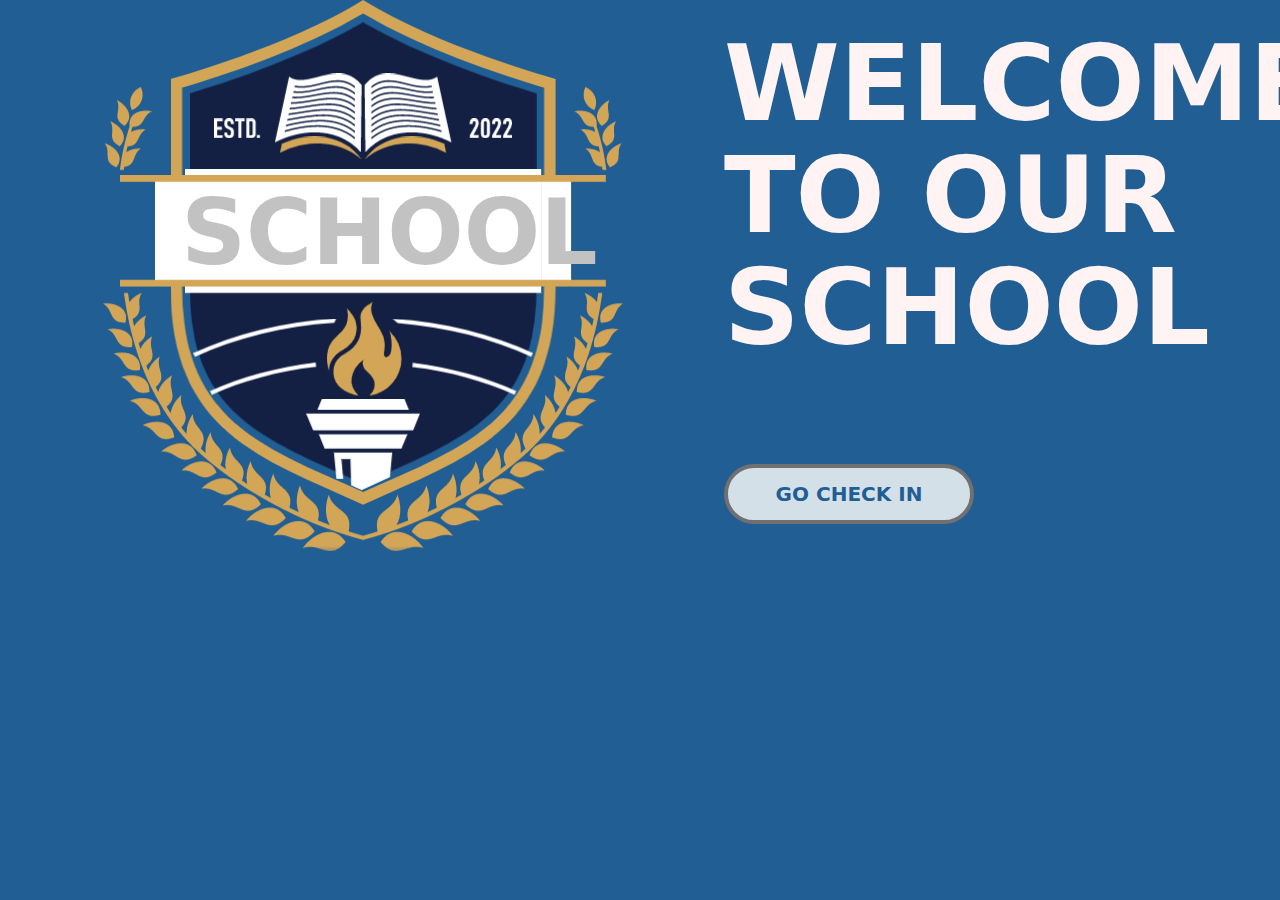
<file: index.html>
<!DOCTYPE html>
<html lang="en">
  <head>
    <meta charset="UTF-8" />
    <link rel="icon" type="image/svg+xml" href="/vite.svg" />
    <meta name="viewport" content="width=device-width, initial-scale=1.0" />

    <title>Vite App</title>

    <link rel="stylesheet" href="./style.css" />
  </head>

  <body class="bg-[#215E94] w-screen h-screen">
    <div class="flex flex-row justify-center items-center">
      <div class="relative">
        <img src="./assets/Logo.png" alt="Logo" class="relative" />
        <h1
          class="absolute top-[30%] left-[15%] text-[#C2C2C2] font-bold text-[90px]"
        >
          SCHOOL
        </h1>
      </div>
      <div class="w-[100px]"></div>
      <div>
        <h1
          class="text-[#FFF3F3] font-bold text-[105px] w-[453px] leading-[7rem]"
        >
          WELCOME TO OUR SCHOOL
        </h1>
        <div class="h-[100px]"></div>
        <a href="./pages/select.html">
          <div
            class="w-[250px] h-[60px] bg-[#d4e0e8] border-[4px] border-[#707070] rounded-full flex flex-row justify-center items-center"
          >
            <h1 class="text-[#215E94] font-bold text-[20px]">GO CHECK IN</h1>
          </div></a
        >
      </div>
    </div>
  </body>
</html>
</file>
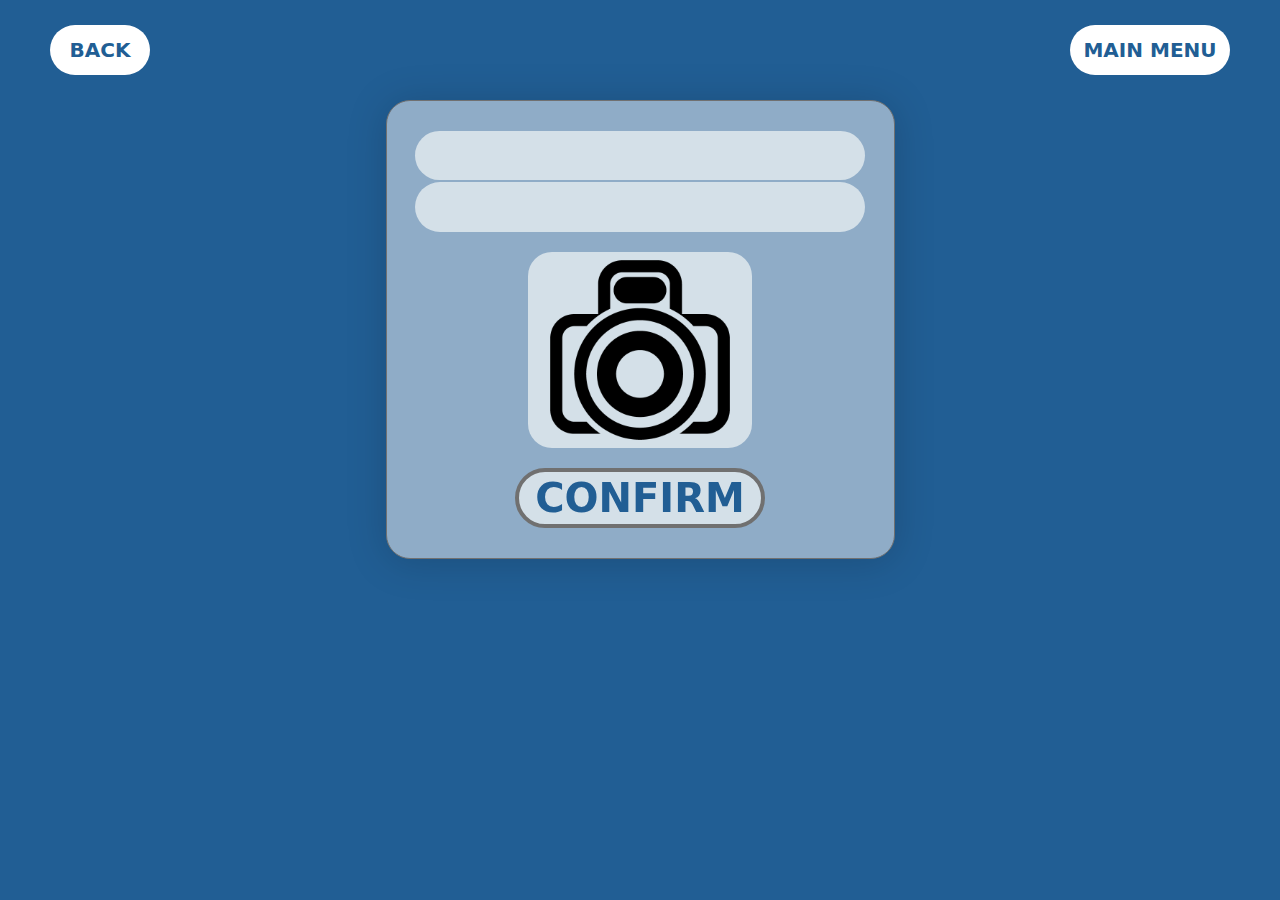
<file: pages/camera.html>
<!DOCTYPE html>
<html lang="en">
  <head>
    <meta charset="UTF-8" />
    <link rel="icon" type="image/svg+xml" href="/vite.svg" />
    <meta name="viewport" content="width=device-width, initial-scale=1.0" />

    <title>Vite App</title>
    <link rel="stylesheet" href="../style.css" />
  </head>
  <body class="bg-[#215E94] w-screen h-screen">
    <div
      class="h-[100px] w-full flex flex-row justify-between items-center px-[50px]"
    >
      <a href="../index.html">
        <div
          class="bg-white h-[50px] w-[100px] rounded-full flex flex-col justify-center items-center"
        >
          <h1 class="text-[#215E94] font-bold text-[20px]">BACK</h1>
        </div>
      </a>
      <a href="#">
        <div
          class="bg-white h-[50px] w-[160px] rounded-full flex flex-col justify-center items-center"
        >
          <h1 class="text-[#215E94] font-bold text-[20px]">MAIN MENU</h1>
        </div></a
      >
    </div>
    <div class="flex flex-row justify-center items-center">
      <div
        class="h-[459px] w-[509px] bg-[#8facc7] drop-shadow-[0_3px_19px_rgba(0,0,0,0.16)] border border-[#707070] rounded-3xl flex flex-col items-center p-[30px]"
      >
        <div
          class="w-[450px] h-[50px] bg-[#d4e0e8] rounded-full flex flex-row justify-between items-center px-[20px] mb-[2px]"
        ></div>
        <div
          class="w-[450px] h-[50px] bg-[#d4e0e8] rounded-full flex flex-row justify-between items-center px-[20px] mb-[20px]"
        ></div>
        <div
          class="w-[50%] h-[50%] bg-[#d4e0e8] rounded-3xl flex flex-row justify-between items-center px-[20px] mb-[20px]"
        >
          <img src="../assets/camers-2720eb40.png" alt="camera" />
        </div>
        <a href="#">
          <div
            class="w-[250px] h-[60px] bg-[#d4e0e8] border-[4px] border-[#707070] rounded-full flex flex-row justify-center items-center"
          >
            <h1 class="text-[#215E94] font-bold text-[40px]">CONFIRM</h1>
          </div>
        </a>
      </div>
    </div>
  </body>
</html>
</file>
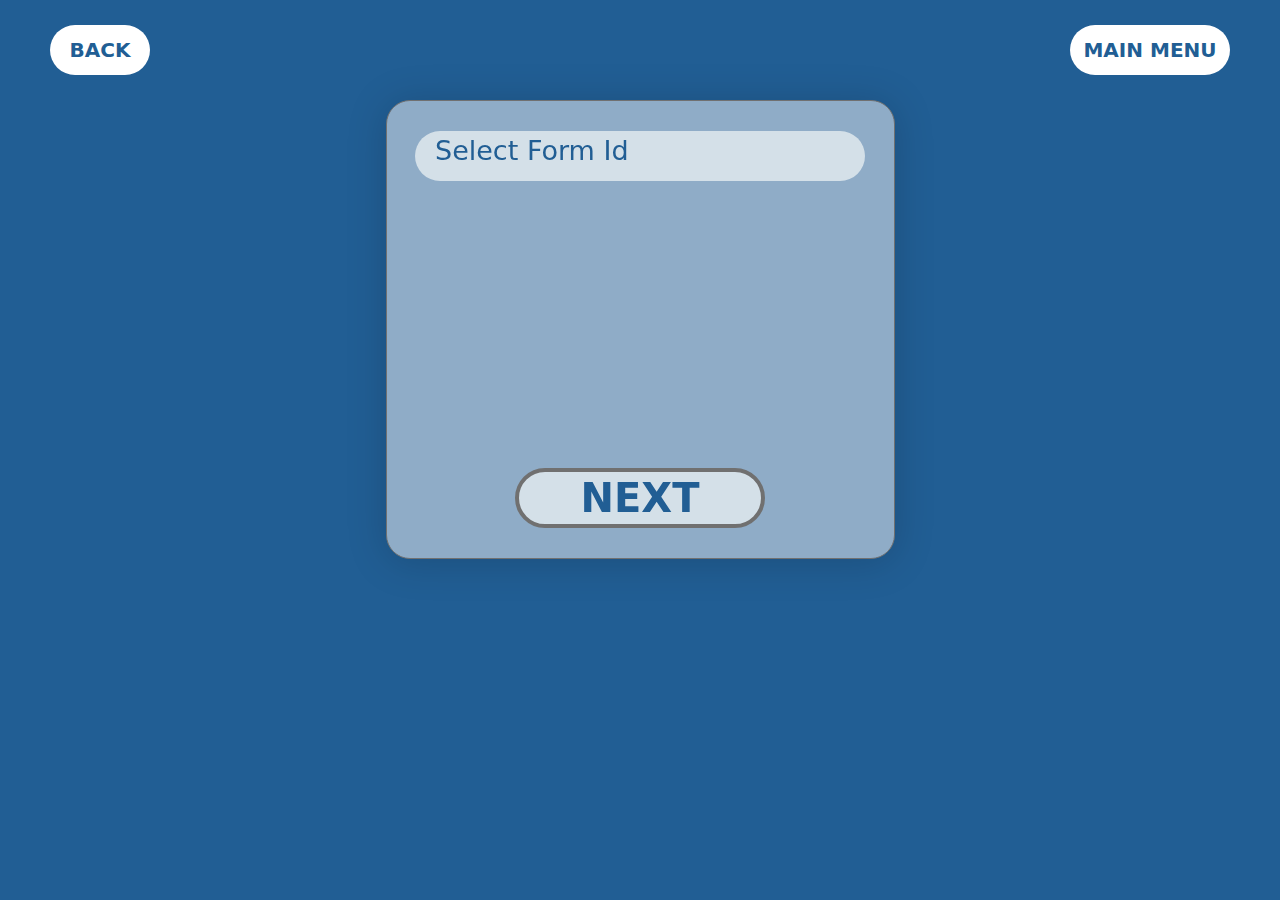
<file: pages/groupid.html>
<!DOCTYPE html>
<html lang="en">
  <head>
    <meta charset="UTF-8" />
    <link rel="icon" type="image/svg+xml" href="/vite.svg" />
    <meta name="viewport" content="width=device-width, initial-scale=1.0" />

    <title>Vite App</title>
    <link rel="stylesheet" href="../style.css" />
    <script src="../script.js"></script>
  </head>
  <body class="bg-[#215E94] w-screen h-screen">
    <div
      class="h-[100px] w-full flex flex-row justify-between items-center px-[50px]"
    >
    <a href="../index.html">
      <div
        class="bg-white h-[50px] w-[100px] rounded-full flex flex-col justify-center items-center"
      >
        <h1 class="text-[#215E94] font-bold text-[20px]">BACK</h1>
      </div>
    </a>
    <a href="#">
        <div
          class="bg-white h-[50px] w-[160px] rounded-full flex flex-col justify-center items-center"
        >
          <h1 class="text-[#215E94] font-bold text-[20px]">MAIN MENU</h1>
        </div></a
      >
    </div>
    <div class="flex flex-row justify-center items-center">
      <div
        class="h-[459px] w-[509px] bg-[#8facc7] drop-shadow-[0_3px_19px_rgba(0,0,0,0.16)] border border-[#707070] rounded-3xl flex flex-col justify-between items-center p-[30px]"
      >
        <div class="dropdown">
          <div class="dropdown-toggle" onclick="toggleDropdown()">
            Select Form Id
          </div>
          <div class="dropdown-menu" id="myDropdown"></div>
        </div>
        <a href="./student.html">
          <div
            class="w-[250px] h-[60px] bg-[#d4e0e8] border-[4px] border-[#707070] rounded-full flex flex-row justify-center items-center"
          >
            <h1 class="text-[#215E94] font-bold text-[40px]">NEXT</h1>
          </div></a
        >
      </div>
    </div>
    <script>
      function getParameterByName(name, url) {
        if (!url) url = window.location.href;
        name = name.replace(/[\[\]]/g, "\\$&");
        var regex = new RegExp("[?&]" + name + "(=([^&#]*)|&|#|$)"),
          results = regex.exec(url);
        if (!results) return null;
        if (!results[2]) return "";
        return decodeURIComponent(results[2].replace(/\+/g, " "));
      }

      var group = getParameterByName("group");
      const options = [
        { value: "TG", text: "TG" },
        { value: "AD", text: "AD" },
        { value: "MS", text: "MS" },
        { value: "AH", text: "AH" },
      ];
      const options8 = [
        { value: "CB", text: "CB" },
        { value: "RK", text: "RK" },
        { value: "CW", text: "CW" },
        { value: "MB", text: "MB" },
      ];
      const options9 = [
        { value: "YB", text: "YB" },
        { value: "RK", text: "RK" },
        { value: "WI", text: "WI" },
        { value: "JOD", text: "JOD" },
      ];
      const options10 = [
        { value: "ML", text: "ML" },
        { value: "LG", text: "LG" },
        { value: "PB", text: "PB" },
        { value: "HN", text: "HN" },
      ];
      const options11 = [
        { value: "PH", text: "PH" },
        { value: "OJ", text: "OJ" },
        { value: "US", text: "US" },
        { value: "WR", text: "WR" }, 
      ];

      const dropdown = document.getElementById("myDropdown");
      function setTheOptions(listOfOptions) {
        listOfOptions.forEach((option) => {
          const item = document.createElement("div");
          item.classList.add("dropdown-item");
          item.innerText = option.text;
          item.addEventListener("click", () => {
            selectOption(option.value);
          });
          dropdown.appendChild(item);
        });
      }
      console.log("The group is t");
      console.log(group);
      if (group == 7) {
        setTheOptions(options);
      } else if (group == 8) {
        setTheOptions(options8);
      } else if (group == 9) {
        setTheOptions(options9);
      } else if (group == 10) {
        setTheOptions(options10);
      } else if (group == 11) {
        setTheOptions(options11);
      } else if (group == 12) {
        setTheOptions(options12);
      } else {
        setTheOptions(options);
      }
    </script>
  </body>
</html>
</file>
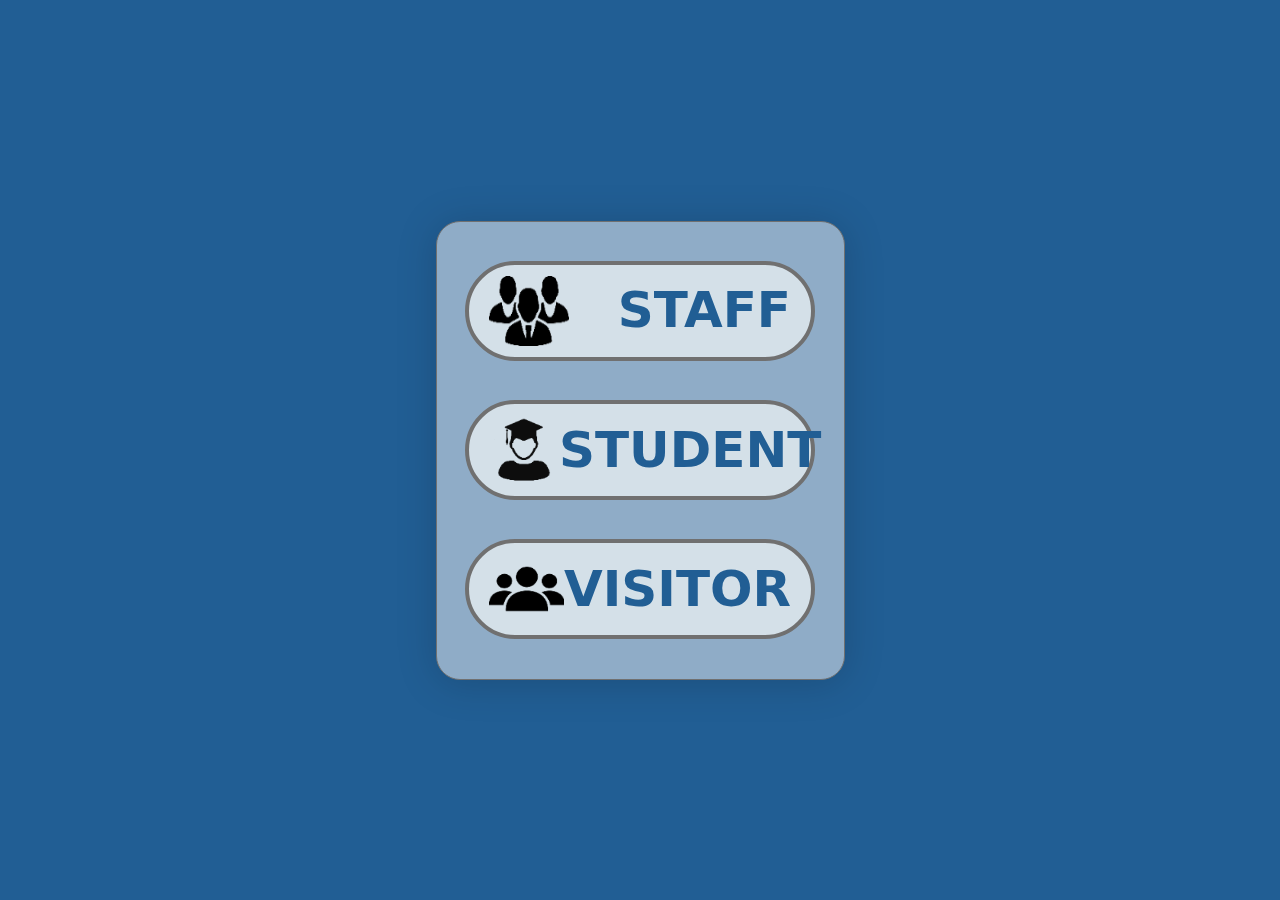
<file: pages/second.html>
<!DOCTYPE html>
<html lang="en">
  <head>
    <meta charset="UTF-8" />
    <link rel="icon" type="image/svg+xml" href="/vite.svg" />
    <meta name="viewport" content="width=device-width, initial-scale=1.0" />
    
    <title>Vite App</title>
    <link rel="stylesheet" href="../style.css">
  </head>
  <body
    class="bg-[#215E94] w-screen h-screen flex flex-row justify-center items-center"
  >
    <div
      class="h-[459px] w-[409px] bg-[#8facc7] drop-shadow-[0_3px_19px_rgba(0,0,0,0.16)] border border-[#707070] rounded-3xl flex flex-col justify-evenly items-center"
    >
      <a href="./third.html">
        <div
          class="w-[350px] h-[100px] bg-[#d4e0e8] border-[4px] border-[#707070] rounded-full flex flex-row justify-between items-center px-[20px]"
        >
          <img
            src="[data-uri]"
            alt="student"
            class="h-[70px] w-[80px]"
          />
          <h1 class="text-[#215E94] font-bold text-[50px]">STAFF</h1>
        </div></a
      >
      <div
        class="w-[350px] h-[100px] bg-[#d4e0e8] border-[4px] border-[#707070] rounded-full flex flex-row justify-between items-center px-[20px]"
      >
        <img
          src="[data-uri]"
          alt="student"
          class="h-[70px] w-[80px]"
        />
        <h1 class="text-[#215E94] font-bold text-[50px]">STUDENT</h1>
      </div>
      <div
        class="w-[350px] h-[100px] bg-[#d4e0e8] border-[4px] border-[#707070] rounded-full flex flex-row justify-between items-center px-[20px]"
      >
        <img
          src="[data-uri]"
          alt="student"
          class="h-[70px] w-[80px]"
        />
        <h1 class="text-[#215E94] font-bold text-[50px]">VISITOR</h1>
      </div>
    </div>
  </body>
</html>
</file>
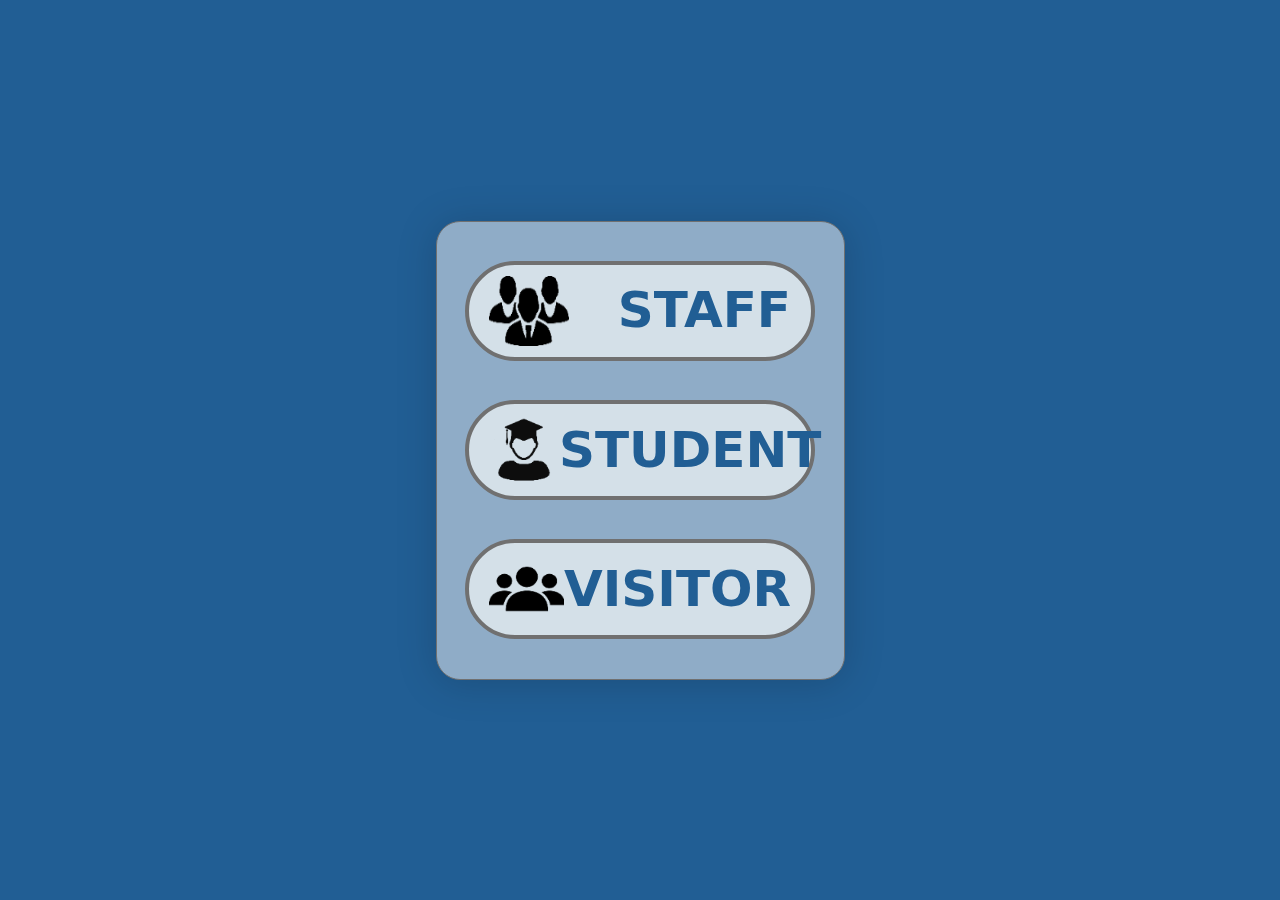
<file: pages/select.html>
<!DOCTYPE html>
<html lang="en">
  <head>
    <meta charset="UTF-8" />
    <link rel="icon" type="image/svg+xml" href="/vite.svg" />
    <meta name="viewport" content="width=device-width, initial-scale=1.0" />

    <title>Vite App</title>
    <link rel="stylesheet" href="../style.css" />
  </head>
  <body
    class="bg-[#215E94] w-screen h-screen flex flex-row justify-center items-center"
  >
    <div
      class="h-[459px] w-[409px] bg-[#8facc7] drop-shadow-[0_3px_19px_rgba(0,0,0,0.16)] border border-[#707070] rounded-3xl flex flex-col justify-evenly items-center"
    >
      <a href="./staff.html">
        <div
          class="w-[350px] h-[100px] bg-[#d4e0e8] border-[4px] border-[#707070] rounded-full flex flex-row justify-between items-center px-[20px]"
        >
          <img
            src="[data-uri]"
            alt="student"
            class="h-[70px] w-[80px]"
          />
          <h1 class="text-[#215E94] font-bold text-[50px]">STAFF</h1>
        </div></a
      >
      <a href="./group.html">
        <div
          class="w-[350px] h-[100px] bg-[#d4e0e8] border-[4px] border-[#707070] rounded-full flex flex-row justify-between items-center px-[20px]"
        >
          <img
            src="[data-uri]"
            alt="student"
            class="h-[70px] w-[80px]"
          />
          <h1 class="text-[#215E94] font-bold text-[50px]">STUDENT</h1>
        </div>
      </a>
      <a href="./camera.html">
        <div
          class="w-[350px] h-[100px] bg-[#d4e0e8] border-[4px] border-[#707070] rounded-full flex flex-row justify-between items-center px-[20px]"
        >
          <img
            src="[data-uri]"
            alt="student"
            class="h-[70px] w-[80px]"
          />
          <h1 class="text-[#215E94] font-bold text-[50px]">VISITOR</h1>
        </div>
      </a>
    </div>
  </body>
</html>
</file>
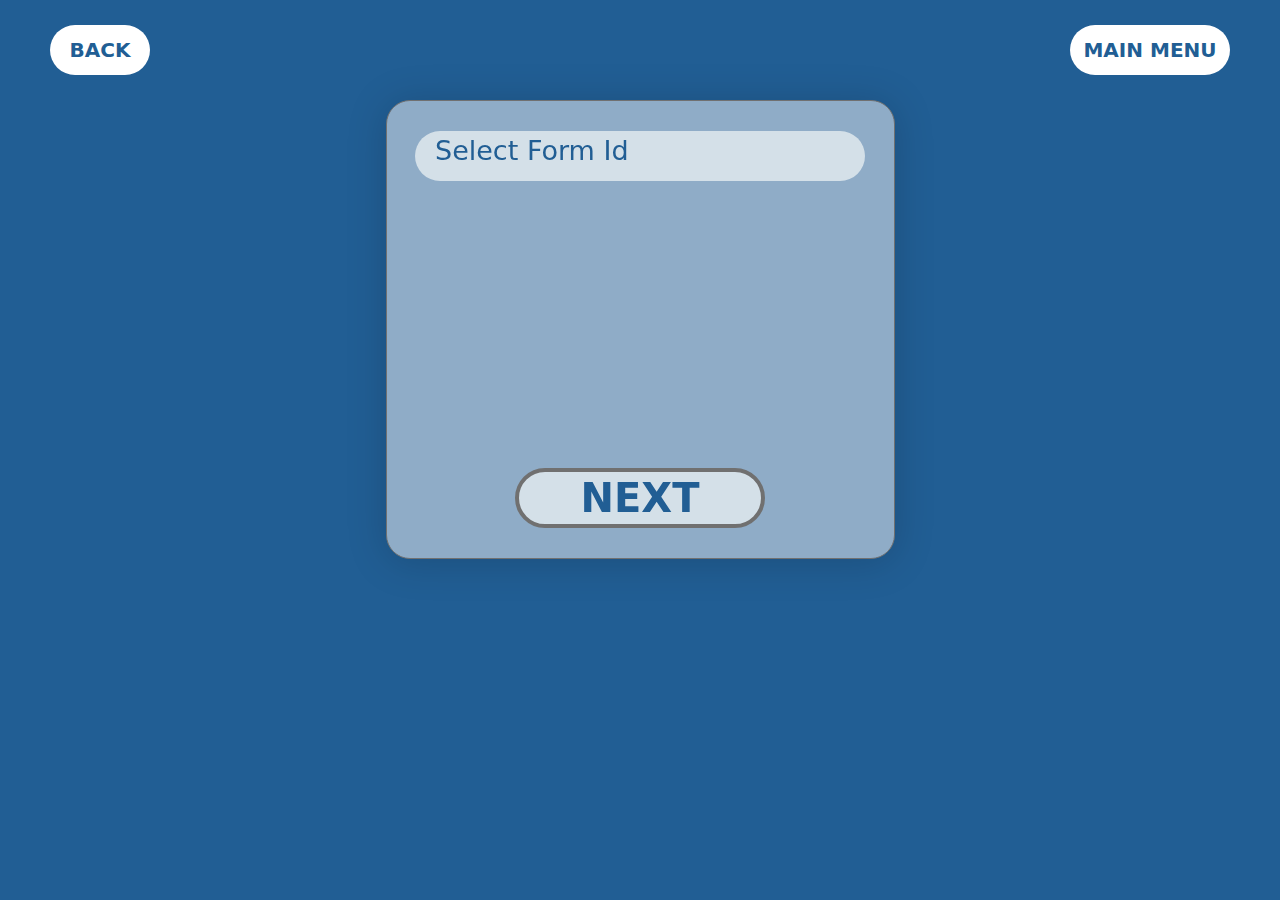
<file: pages/sixth.html>
<!DOCTYPE html>
<html lang="en">
  <head>
    <meta charset="UTF-8" />
    <link rel="icon" type="image/svg+xml" href="/vite.svg" />
    <meta name="viewport" content="width=device-width, initial-scale=1.0" />

    <title>Vite App</title>
    <link rel="stylesheet" href="../style.css" />
    <script src="../script.js"></script>
  </head>
  <body class="bg-[#215E94] w-screen h-screen">
    <div
      class="h-[100px] w-full flex flex-row justify-between items-center px-[50px]"
    >
      <div
        class="bg-white h-[50px] w-[100px] rounded-full flex flex-col justify-center items-center"
      >
        <h1 class="text-[#215E94] font-bold text-[20px]">BACK</h1>
      </div>
      <a href="./seventh.html">
        <div
          class="bg-white h-[50px] w-[160px] rounded-full flex flex-col justify-center items-center"
        >
          <h1 class="text-[#215E94] font-bold text-[20px]">MAIN MENU</h1>
        </div></a
      >
    </div>
    <div class="flex flex-row justify-center items-center">
      <div
        class="h-[459px] w-[509px] bg-[#8facc7] drop-shadow-[0_3px_19px_rgba(0,0,0,0.16)] border border-[#707070] rounded-3xl flex flex-col justify-between items-center p-[30px]"
      >
        <div class="dropdown">
          <div class="dropdown-toggle" onclick="toggleDropdown()">
            Select Form Id
          </div>
          <div class="dropdown-menu" id="myDropdown"></div>
        </div>
        <a href="./seventh.html">
          <div
            class="w-[250px] h-[60px] bg-[#d4e0e8] border-[4px] border-[#707070] rounded-full flex flex-row justify-center items-center"
          >
            <h1 class="text-[#215E94] font-bold text-[40px]">NEXT</h1>
          </div></a
        >
      </div>
    </div>
    <script>
      function getParameterByName(name, url) {
        if (!url) url = window.location.href;
        name = name.replace(/[\[\]]/g, "\\$&");
        var regex = new RegExp("[?&]" + name + "(=([^&#]*)|&|#|$)"),
          results = regex.exec(url);
        if (!results) return null;
        if (!results[2]) return "";
        return decodeURIComponent(results[2].replace(/\+/g, " "));
      }

      var group = getParameterByName("group");
      const options = [
        { value: "TG", text: "TG" },
        { value: "AD", text: "AD" },
        { value: "MS", text: "MS" },
        { value: "AH", text: "AH" },
      ];
      const options8 = [
        { value: "CB", text: "CB" },
        { value: "RK", text: "RK" },
        { value: "CW", text: "CW" },
        { value: "MB", text: "MB" },
      ];
      const options9 = [
        { value: "YB", text: "YB" },
        { value: "RK", text: "RK" },
        { value: "WI", text: "WI" },
        { value: "JOD", text: "JOD" },
      ];
      const options10 = [
        { value: "ML", text: "ML" },
        { value: "LG", text: "LG" },
        { value: "PB", text: "PB" },
        { value: "HN", text: "HN" },
      ];
      const options11 = [
        { value: "PH", text: "PH" },
        { value: "OJ", text: "OJ" },
        { value: "US", text: "US" },
        { value: "WR", text: "WR" },
      ];

      const dropdown = document.getElementById("myDropdown");
      function setTheOptions(listOfOptions) {
        listOfOptions.forEach((option) => {
          const item = document.createElement("div");
          item.classList.add("dropdown-item");
          item.innerText = option.text;
          item.addEventListener("click", () => {
            selectOption(option.value);
          });
          dropdown.appendChild(item);
        });
      }
      console.log("The group is t");
      console.log(group);
      if (group == 7) {
        setTheOptions(options);
      } else if (group == 8) {
        setTheOptions(options8);
      } else if (group == 9) {
        setTheOptions(options9);
      } else if (group == 10) {
        setTheOptions(options10);
      } else if (group == 11) {
        setTheOptions(options11);
      } else if (group == 12) {
        setTheOptions(options12);
      } else {
        setTheOptions(options);
      }
    </script>
  </body>
</html>
</file>
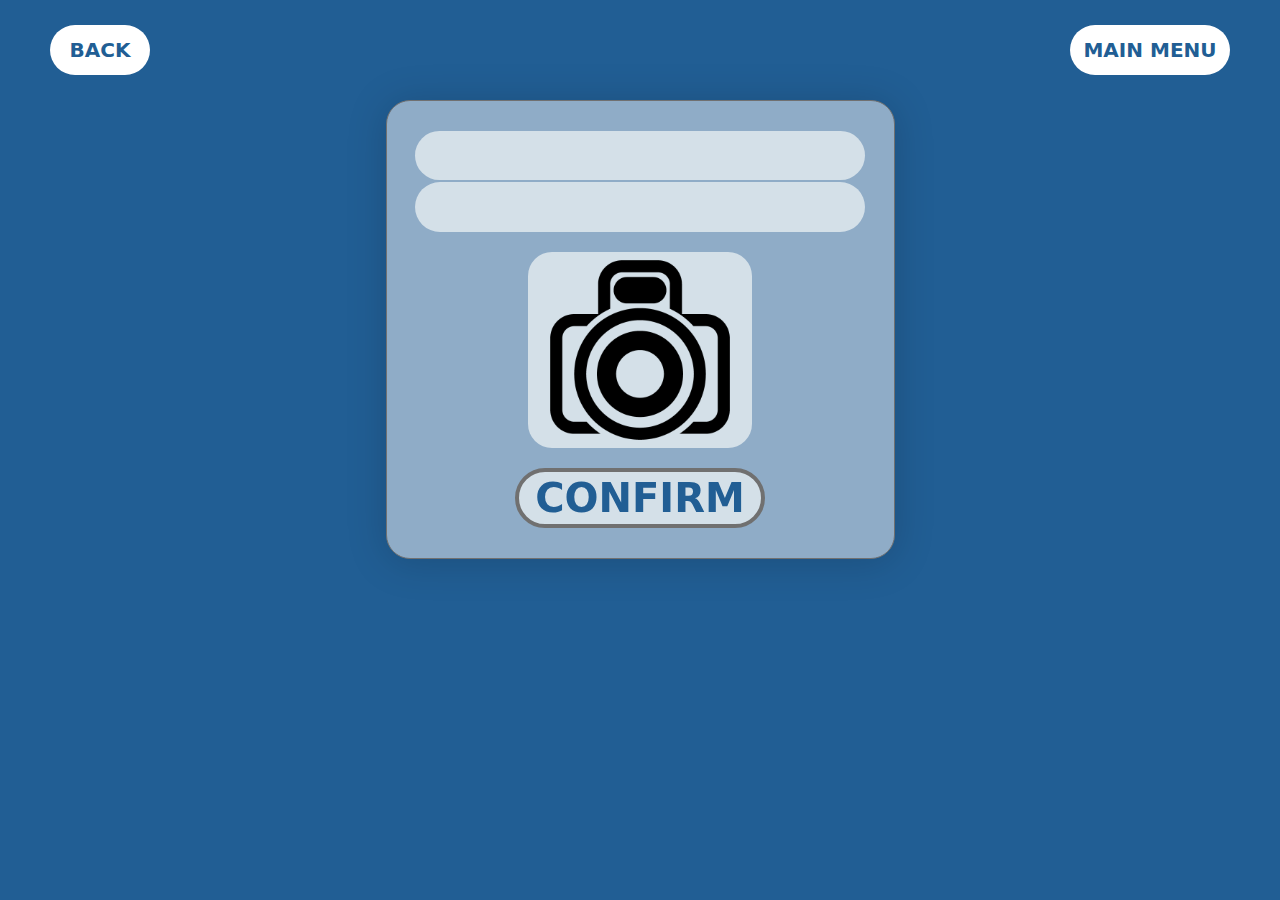
<file: pages/third.html>
<!DOCTYPE html>
<html lang="en">
  <head>
    <meta charset="UTF-8" />
    <link rel="icon" type="image/svg+xml" href="/vite.svg" />
    <meta name="viewport" content="width=device-width, initial-scale=1.0" />
    
    <title>Vite App</title>
    <link rel="stylesheet" href="../style.css">
  </head>
  <body class="bg-[#215E94] w-screen h-screen">
    <div
      class="h-[100px] w-full flex flex-row justify-between items-center px-[50px]"
    >
      <div
        class="bg-white h-[50px] w-[100px] rounded-full flex flex-col justify-center items-center"
      >
        <h1 class="text-[#215E94] font-bold text-[20px]">BACK</h1>
      </div>
      <a href="./fouth.html">
        <div
          class="bg-white h-[50px] w-[160px] rounded-full flex flex-col justify-center items-center"
        >
          <h1 class="text-[#215E94] font-bold text-[20px]">MAIN MENU</h1>
        </div></a
      >
    </div>
    <div class="flex flex-row justify-center items-center">
      <div
        class="h-[459px] w-[509px] bg-[#8facc7] drop-shadow-[0_3px_19px_rgba(0,0,0,0.16)] border border-[#707070] rounded-3xl flex flex-col items-center p-[30px]"
      >
        <div
          class="w-[450px] h-[50px] bg-[#d4e0e8] rounded-full flex flex-row justify-between items-center px-[20px] mb-[2px]"
        ></div>
        <div
          class="w-[450px] h-[50px] bg-[#d4e0e8] rounded-full flex flex-row justify-between items-center px-[20px] mb-[20px]"
        ></div>
        <div
          class="w-[50%] h-[50%] bg-[#d4e0e8] rounded-3xl flex flex-row justify-between items-center px-[20px] mb-[20px]"
        >
          <img src="../assets/camers-2720eb40.png" alt="camera" />
        </div>
        <a href="./fouth.html">
          <div
            class="w-[250px] h-[60px] bg-[#d4e0e8] border-[4px] border-[#707070] rounded-full flex flex-row justify-center items-center"
          >
            <h1 class="text-[#215E94] font-bold text-[40px]">CONFIRM</h1>
          </div>
        </a>
      </div>
    </div>
  </body>
</html>
</file>
<file: style.css>
*,
:before,
:after {
  box-sizing: border-box;
  border-width: 0;
  border-style: solid;
  border-color: #e5e7eb;
}
:before,
:after {
  --tw-content: "";
}
html {
  line-height: 1.5;
  -webkit-text-size-adjust: 100%;
  -moz-tab-size: 4;
  -o-tab-size: 4;
  tab-size: 4;
  font-family: ui-sans-serif, system-ui, -apple-system, BlinkMacSystemFont,
    Segoe UI, Roboto, Helvetica Neue, Arial, Noto Sans, sans-serif,
    "Apple Color Emoji", "Segoe UI Emoji", Segoe UI Symbol, "Noto Color Emoji";
  font-feature-settings: normal;
  font-variation-settings: normal;
}
body {
  margin: 0;
  line-height: inherit;
}
hr {
  height: 0;
  color: inherit;
  border-top-width: 1px;
}
abbr:where([title]) {
  -webkit-text-decoration: underline dotted;
  text-decoration: underline dotted;
}
h1,
h2,
h3,
h4,
h5,
h6 {
  font-size: inherit;
  font-weight: inherit;
}
a {
  color: inherit;
  text-decoration: inherit;
}
b,
strong {
  font-weight: bolder;
}
code,
kbd,
samp,
pre {
  font-family: ui-monospace, SFMono-Regular, Menlo, Monaco, Consolas,
    Liberation Mono, Courier New, monospace;
  font-size: 1em;
}
small {
  font-size: 80%;
}
sub,
sup {
  font-size: 75%;
  line-height: 0;
  position: relative;
  vertical-align: baseline;
}
sub {
  bottom: -0.25em;
}
sup {
  top: -0.5em;
}
table {
  text-indent: 0;
  border-color: inherit;
  border-collapse: collapse;
}
button,
input,
optgroup,
select,
textarea {
  font-family: inherit;
  font-size: 100%;
  font-weight: inherit;
  line-height: inherit;
  color: inherit;
  margin: 0;
  padding: 0;
}
button,
select {
  text-transform: none;
}
button,
[type="button"],
[type="reset"],
[type="submit"] {
  -webkit-appearance: button;
  background-color: transparent;
  background-image: none;
}
:-moz-focusring {
  outline: auto;
}
:-moz-ui-invalid {
  box-shadow: none;
}
progress {
  vertical-align: baseline;
}
::-webkit-inner-spin-button,
::-webkit-outer-spin-button {
  height: auto;
}
[type="search"] {
  -webkit-appearance: textfield;
  outline-offset: -2px;
}
::-webkit-search-decoration {
  -webkit-appearance: none;
}
::-webkit-file-upload-button {
  -webkit-appearance: button;
  font: inherit;
}
summary {
  display: list-item;
}
blockquote,
dl,
dd,
h1,
h2,
h3,
h4,
h5,
h6,
hr,
figure,
p,
pre {
  margin: 0;
}
fieldset {
  margin: 0;
  padding: 0;
}
legend {
  padding: 0;
}
ol,
ul,
menu {
  list-style: none;
  margin: 0;
  padding: 0;
}
textarea {
  resize: vertical;
}
input::-moz-placeholder,
textarea::-moz-placeholder {
  opacity: 1;
  color: #9ca3af;
}
input::placeholder,
textarea::placeholder {
  opacity: 1;
  color: #9ca3af;
}
button,
[role="button"] {
  cursor: pointer;
}
:disabled {
  cursor: default;
}
img,
svg,
video,
canvas,
audio,
iframe,
embed,
object {
  display: block;
  vertical-align: middle;
}
img,
video {
  max-width: 100%;
  height: auto;
}
[hidden] {
  display: none;
}
*,
:before,
:after {
  --tw-border-spacing-x: 0;
  --tw-border-spacing-y: 0;
  --tw-translate-x: 0;
  --tw-translate-y: 0;
  --tw-rotate: 0;
  --tw-skew-x: 0;
  --tw-skew-y: 0;
  --tw-scale-x: 1;
  --tw-scale-y: 1;
  --tw-pan-x: ;
  --tw-pan-y: ;
  --tw-pinch-zoom: ;
  --tw-scroll-snap-strictness: proximity;
  --tw-ordinal: ;
  --tw-slashed-zero: ;
  --tw-numeric-figure: ;
  --tw-numeric-spacing: ;
  --tw-numeric-fraction: ;
  --tw-ring-inset: ;
  --tw-ring-offset-width: 0px;
  --tw-ring-offset-color: #fff;
  --tw-ring-color: rgb(59 130 246 / 0.5);
  --tw-ring-offset-shadow: 0 0 #0000;
  --tw-ring-shadow: 0 0 #0000;
  --tw-shadow: 0 0 #0000;
  --tw-shadow-colored: 0 0 #0000;
  --tw-blur: ;
  --tw-brightness: ;
  --tw-contrast: ;
  --tw-grayscale: ;
  --tw-hue-rotate: ;
  --tw-invert: ;
  --tw-saturate: ;
  --tw-sepia: ;
  --tw-drop-shadow: ;
  --tw-backdrop-blur: ;
  --tw-backdrop-brightness: ;
  --tw-backdrop-contrast: ;
  --tw-backdrop-grayscale: ;
  --tw-backdrop-hue-rotate: ;
  --tw-backdrop-invert: ;
  --tw-backdrop-opacity: ;
  --tw-backdrop-saturate: ;
  --tw-backdrop-sepia: ;
}
::backdrop {
  --tw-border-spacing-x: 0;
  --tw-border-spacing-y: 0;
  --tw-translate-x: 0;
  --tw-translate-y: 0;
  --tw-rotate: 0;
  --tw-skew-x: 0;
  --tw-skew-y: 0;
  --tw-scale-x: 1;
  --tw-scale-y: 1;
  --tw-pan-x: ;
  --tw-pan-y: ;
  --tw-pinch-zoom: ;
  --tw-scroll-snap-strictness: proximity;
  --tw-ordinal: ;
  --tw-slashed-zero: ;
  --tw-numeric-figure: ;
  --tw-numeric-spacing: ;
  --tw-numeric-fraction: ;
  --tw-ring-inset: ;
  --tw-ring-offset-width: 0px;
  --tw-ring-offset-color: #fff;
  --tw-ring-color: rgb(59 130 246 / 0.5);
  --tw-ring-offset-shadow: 0 0 #0000;
  --tw-ring-shadow: 0 0 #0000;
  --tw-shadow: 0 0 #0000;
  --tw-shadow-colored: 0 0 #0000;
  --tw-blur: ;
  --tw-brightness: ;
  --tw-contrast: ;
  --tw-grayscale: ;
  --tw-hue-rotate: ;
  --tw-invert: ;
  --tw-saturate: ;
  --tw-sepia: ;
  --tw-drop-shadow: ;
  --tw-backdrop-blur: ;
  --tw-backdrop-brightness: ;
  --tw-backdrop-contrast: ;
  --tw-backdrop-grayscale: ;
  --tw-backdrop-hue-rotate: ;
  --tw-backdrop-invert: ;
  --tw-backdrop-opacity: ;
  --tw-backdrop-saturate: ;
  --tw-backdrop-sepia: ;
}
.absolute {
  position: absolute;
}
.relative {
  position: relative;
}
.left-\[15\%\] {
  left: 15%;
}
.top-\[30\%\] {
  top: 30%;
}
.mb-\[20px\] {
  margin-bottom: 20px;
}
.mb-\[2px\] {
  margin-bottom: 2px;
}
.flex {
  display: flex;
}
.h-\[100px\] {
  height: 100px;
}
.h-\[459px\] {
  height: 459px;
}
.h-\[50\%\] {
  height: 50%;
}
.h-\[50px\] {
  height: 50px;
}
.h-\[60px\] {
  height: 60px;
}
.h-\[70px\] {
  height: 70px;
}
.h-screen {
  height: 100vh;
}
.w-\[100px\] {
  width: 100px;
}
.w-\[160px\] {
  width: 160px;
}
.w-\[250px\] {
  width: 250px;
}
.w-\[350px\] {
  width: 350px;
}
.w-\[409px\] {
  width: 409px;
}
.w-\[450px\] {
  width: 450px;
}
.w-\[453px\] {
  width: 453px;
}
.w-\[50\%\] {
  width: 50%;
}
.w-\[509px\] {
  width: 509px;
}
.w-\[80px\] {
  width: 80px;
}
.w-full {
  width: 100%;
}
.w-screen {
  width: 100vw;
}
.flex-row {
  flex-direction: row;
}
.flex-col {
  flex-direction: column;
}
.items-center {
  align-items: center;
}
.justify-center {
  justify-content: center;
}
.justify-between {
  justify-content: space-between;
}
.justify-evenly {
  justify-content: space-evenly;
}
.rounded-3xl {
  border-radius: 1.5rem;
}
.rounded-full {
  border-radius: 9999px;
}
.border {
  border-width: 1px;
}
.border-\[4px\] {
  border-width: 4px;
}
.border-\[\#707070\] {
  --tw-border-opacity: 1;
  border-color: rgb(112 112 112 / var(--tw-border-opacity));
}
.bg-\[\#215E94\] {
  --tw-bg-opacity: 1;
  background-color: rgb(33 94 148 / var(--tw-bg-opacity));
}
.bg-\[\#8facc7\] {
  --tw-bg-opacity: 1;
  background-color: rgb(143 172 199 / var(--tw-bg-opacity));
}
.bg-\[\#d4e0e8\] {
  --tw-bg-opacity: 1;
  background-color: rgb(212 224 232 / var(--tw-bg-opacity));
}
.bg-white {
  --tw-bg-opacity: 1;
  background-color: rgb(255 255 255 / var(--tw-bg-opacity));
}
.p-\[30px\] {
  padding: 30px;
}
.px-\[20px\] {
  padding-left: 20px;
  padding-right: 20px;
}
.px-\[50px\] {
  padding-left: 50px;
  padding-right: 50px;
}
.text-\[105px\] {
  font-size: 105px;
}
.text-\[20px\] {
  font-size: 20px;
}
.text-\[40px\] {
  font-size: 40px;
}
.text-\[50px\] {
  font-size: 50px;
}
.text-\[90px\] {
  font-size: 90px;
}
.font-bold {
  font-weight: 700;
}
.leading-\[7rem\] {
  line-height: 7rem;
}
.text-\[\#215E94\] {
  --tw-text-opacity: 1;
  color: rgb(33 94 148 / var(--tw-text-opacity));
}
.text-\[\#C2C2C2\] {
  --tw-text-opacity: 1;
  color: rgb(194 194 194 / var(--tw-text-opacity));
}
.text-\[\#FFF3F3\] {
  --tw-text-opacity: 1;
  color: rgb(255 243 243 / var(--tw-text-opacity));
}
.drop-shadow-\[0_3px_19px_rgba\(0\,0\,0\,0\.16\)\] {
  --tw-drop-shadow: drop-shadow(0 3px 19px rgba(0, 0, 0, 0.16));
  filter: var(--tw-blur) var(--tw-brightness) var(--tw-contrast)
    var(--tw-grayscale) var(--tw-hue-rotate) var(--tw-invert) var(--tw-saturate)
    var(--tw-sepia) var(--tw-drop-shadow);
}
:root {
  font-family: Inter, system-ui, Avenir, Helvetica, Arial, sans-serif;
  line-height: 1.5;
  font-weight: 400;
  color-scheme: light dark;
  color: #ffffffde;
  background-color: #242424;
  font-synthesis: none;
  text-rendering: optimizeLegibility;
  -webkit-font-smoothing: antialiased;
  -moz-osx-font-smoothing: grayscale;
  -webkit-text-size-adjust: 100%;
}
.dropdown {
  position: relative;
  display: inline-block;
}
.dropdown-toggle {
  background-color: #d4e0e8;
  border-radius: 100px;
  height: 50px;
  width: 450px;
  padding: 0 20px;
  cursor: pointer;
  font-size: 27px;
  font-size: 800;
  color: #215e94;
}
.dropdown-menu {
  position: absolute;
  top: 60px;
  left: 0px;
  background-color: #d4e0e8;
  border-radius: 20px;
  padding: 10px;
  box-sizing: border-box;
  z-index: 1;
  display: none;
  width: 450px;
}
.dropdown-item {
  padding: 5px 10px;
  font-size: 27px;
  font-size: 800;
  color: #215e94;
  cursor: pointer;
}
.dropdown-item:hover {
  background-color: #f7f7f7;
}
.show {
  display: block;
}
</file>
